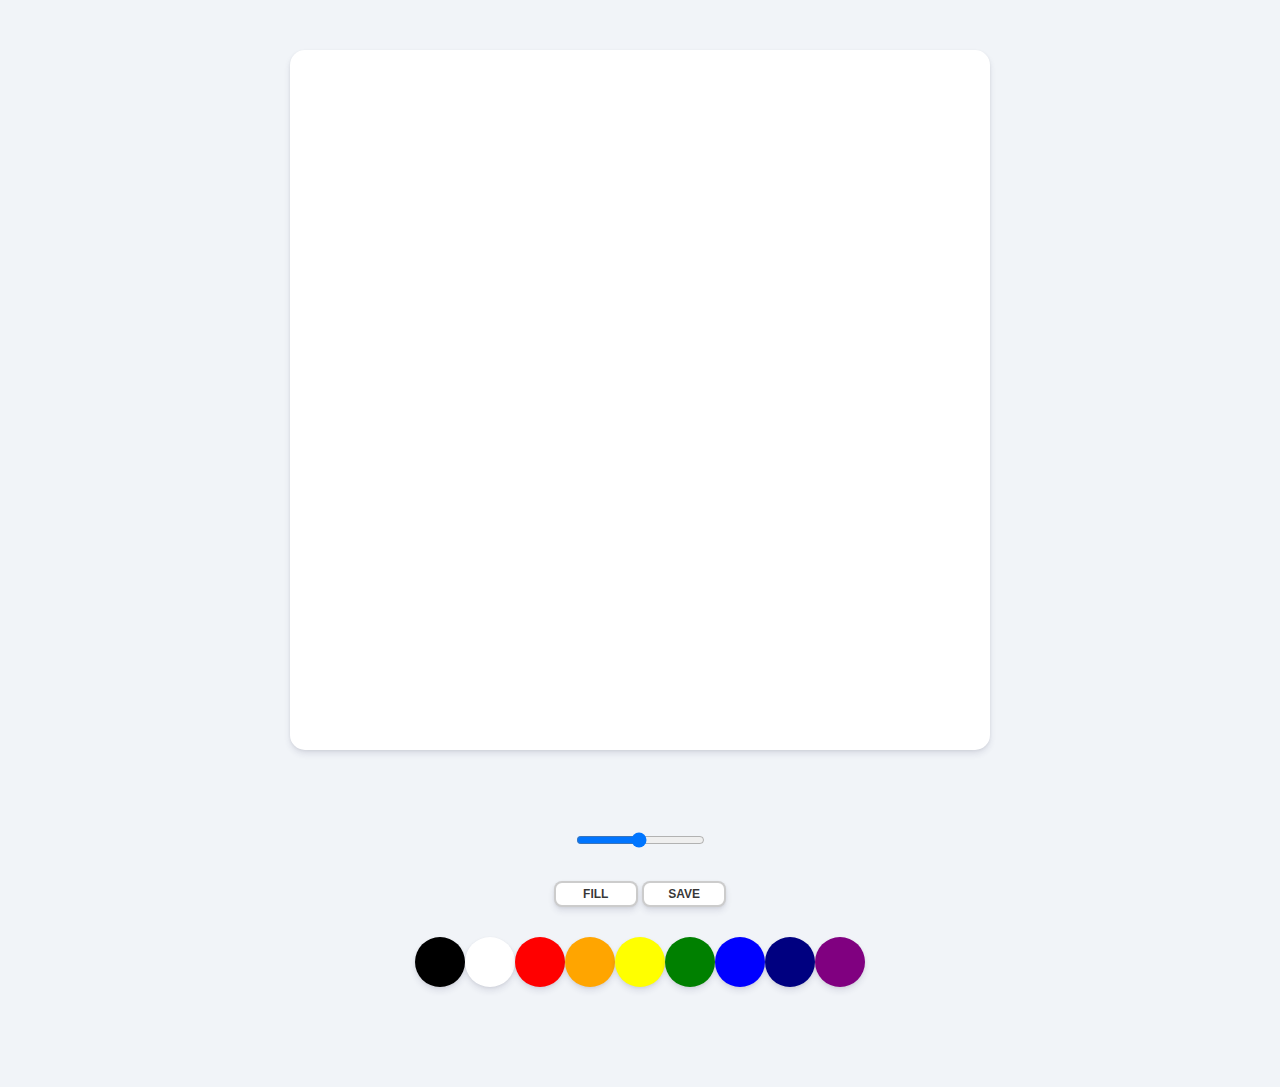
<file: index.html>
<!DOCTYPE html>
<html lang="en">
<head>
    <meta charset="UTF-8">
    <meta http-equiv="X-UA-Compatible" content="IE=edge">
    <meta name="viewport" content="width=device-width, initial-scale=1.0">
    <link rel="stylesheet" href="./style.css">
    <title>그림판</title>

</head>
<body>
    <canvas id="jsCanvas" class="canvas"></canvas>
    <div class="controls">
        <div class="controls_range">
            <input type="range" id="jsRange" min="0.1" max="5.0" value="2.5" step="0.1"/>
        </div>
        <div class="controls_btns">
            <button id="jsMode">Fill</button>
            <button id="jsSave">Save</button></div>
        <div class="controls_colors" id="jsColors">
            <div class="controls_color jsColor" style="background-color: black;"></div>
            <div class="controls_color jsColor" style="background-color: white;"></div>
            <div class="controls_color jsColor" style="background-color: red;"></div>
            <div class="controls_color jsColor" style="background-color: orange;"></div>
            <div class="controls_color jsColor" style="background-color: yellow;"></div>
            <div class="controls_color jsColor" style="background-color: green;"></div>
            <div class="controls_color jsColor" style="background-color: blue;"></div>
            <div class="controls_color jsColor" style="background-color: navy;"></div>
            <div class="controls_color jsColor" style="background-color: purple;"></div>
        </div>
    </div>
    <script src="app.js"></script>

</body>
</html>
</file>
<file: style.css>
@import "reset.css";
body{
    background-color: #f1f4f8;
    font-family: -apple-system, BlinkMacSystemFont, 'Segoe UI', 
    Roboto, Oxygen, Ubuntu, Cantarell, 'Open Sans', 'Helvetica Neue', sans-serif;/*폰트 설정*/
    display: flex;/*화면을 반응형으로 해주는 flex(정렬)*/
    flex-direction: column; /*정렬 방향*/
    align-items: center;
    padding-top: 50px;
}

.canvas{
    width: 700px;
    height: 700px;
    background-color: white;
    border-radius: 15px;/*모서리 둥글게*/
    box-shadow: 0 4px 6px rgba(50, 50, 93, 0.11), 0 1px 3px rgba(0, 0, 0, 0.068);
}

.controls{
    margin-top: 80px; /*여백*/ 
    display: flex; 
    flex-direction: column;
    align-items: center;
}

.controls .controls_btns{
    margin-bottom: 30px;
}

.controls_btns button{
    all: unset;/*버튼 스타일 초기화*/
    cursor: pointer;
    background-color: white;/*배경색*/
    padding: 5px 0px;
    width: 80px;
    text-align: center;
    border-radius: 8px;
    box-shadow:0 4px 6px rgba(50, 50, 93, 0.11), 0 1px 3px rgba(0, 0, 0, 0.068);
    border: 2px solid rgba(0, 0, 0, 0.2);
    color:rgba(0, 0, 0, 0.8);
    text-transform: uppercase;/*대문자*/
    font-weight: 600;
    font-size: 12px;
}

.controls_btns button:active {
    transform: scale(0.98);/*버튼 누르면 클릭됨.*/
}

.controls .controls_color{
    display: flex;
}

#jsColors{
    display: flex;
    margin-bottom: 100px;
}

.controls_colors .controls_color{
    width: 50px;
    height: 50px;
    border-radius: 25px;
    cursor: pointer;
    box-shadow: 0 4px 6px rgba(50, 50, 93, 0.11), 0 1px 3px rgba(0, 0, 0, 0.068);
    display: flex;
}

.controls .controls_range{
    margin-bottom: 30px;
}
</file>
